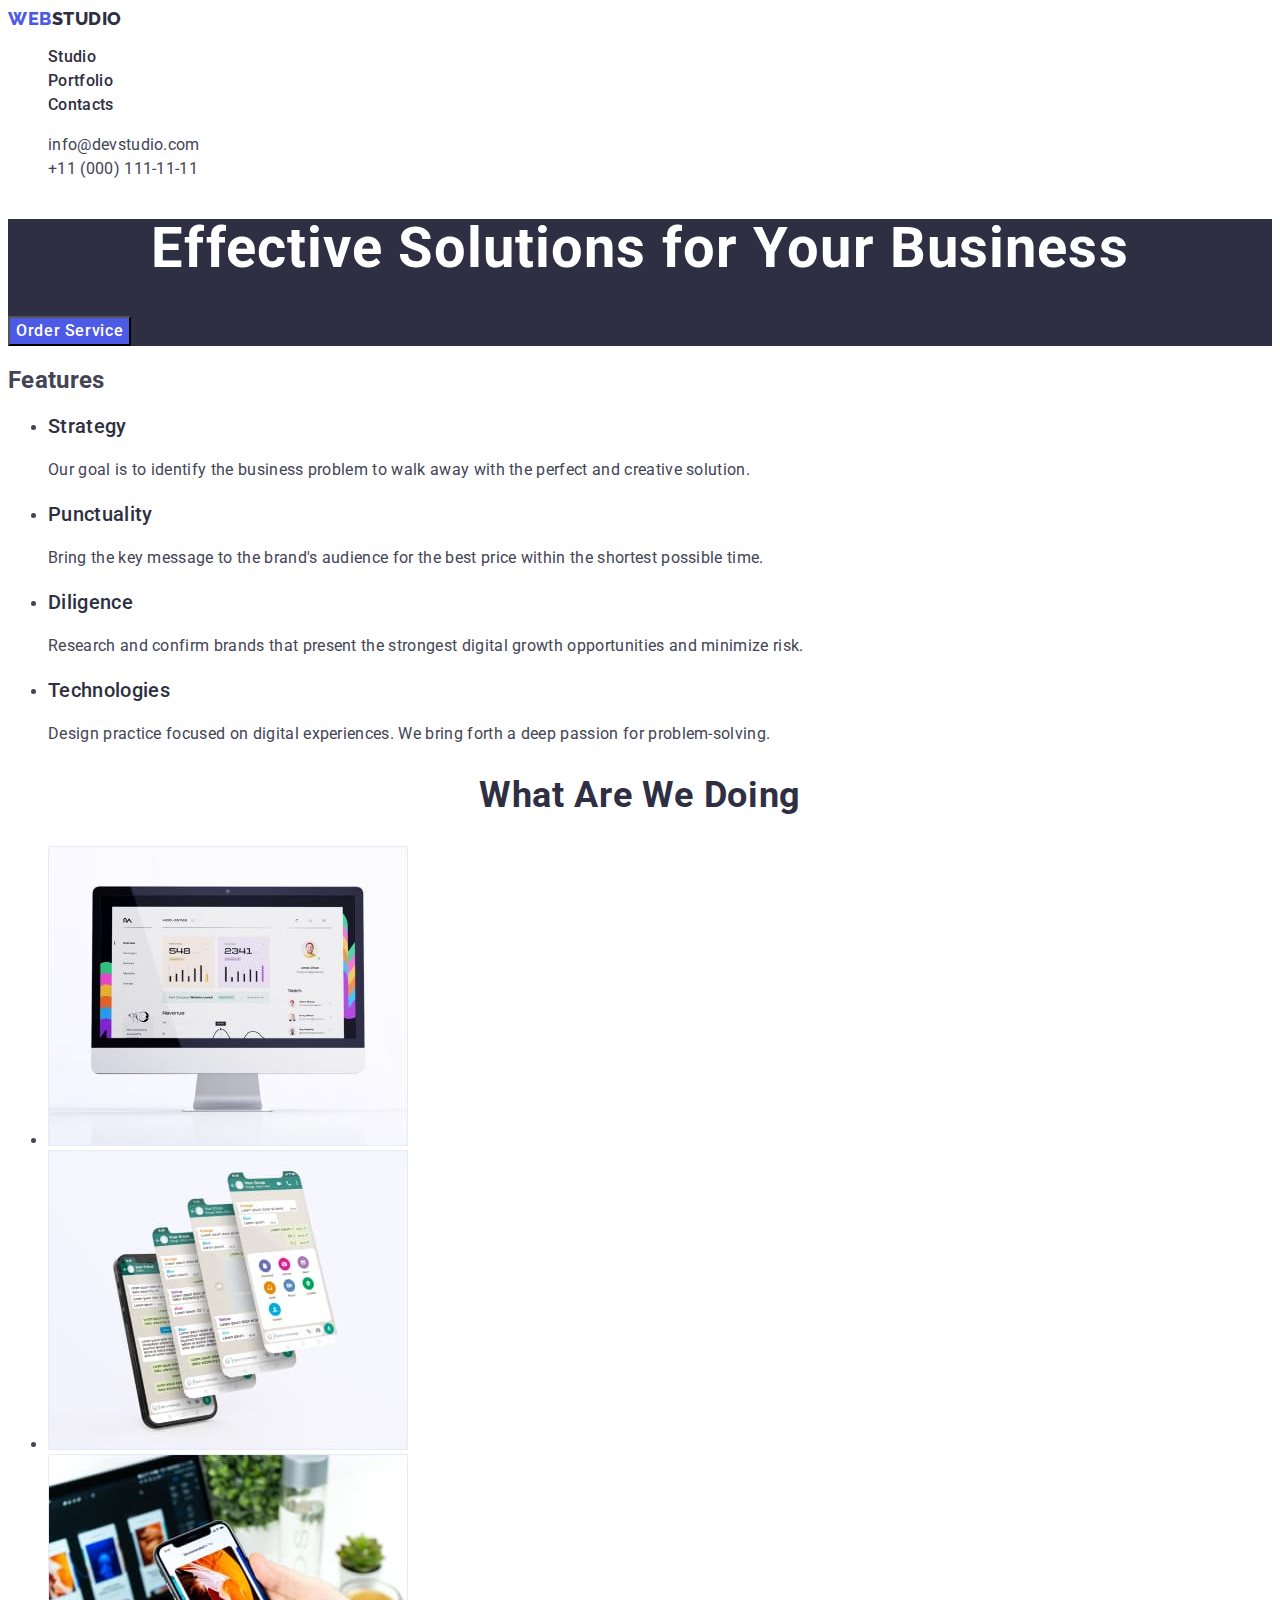
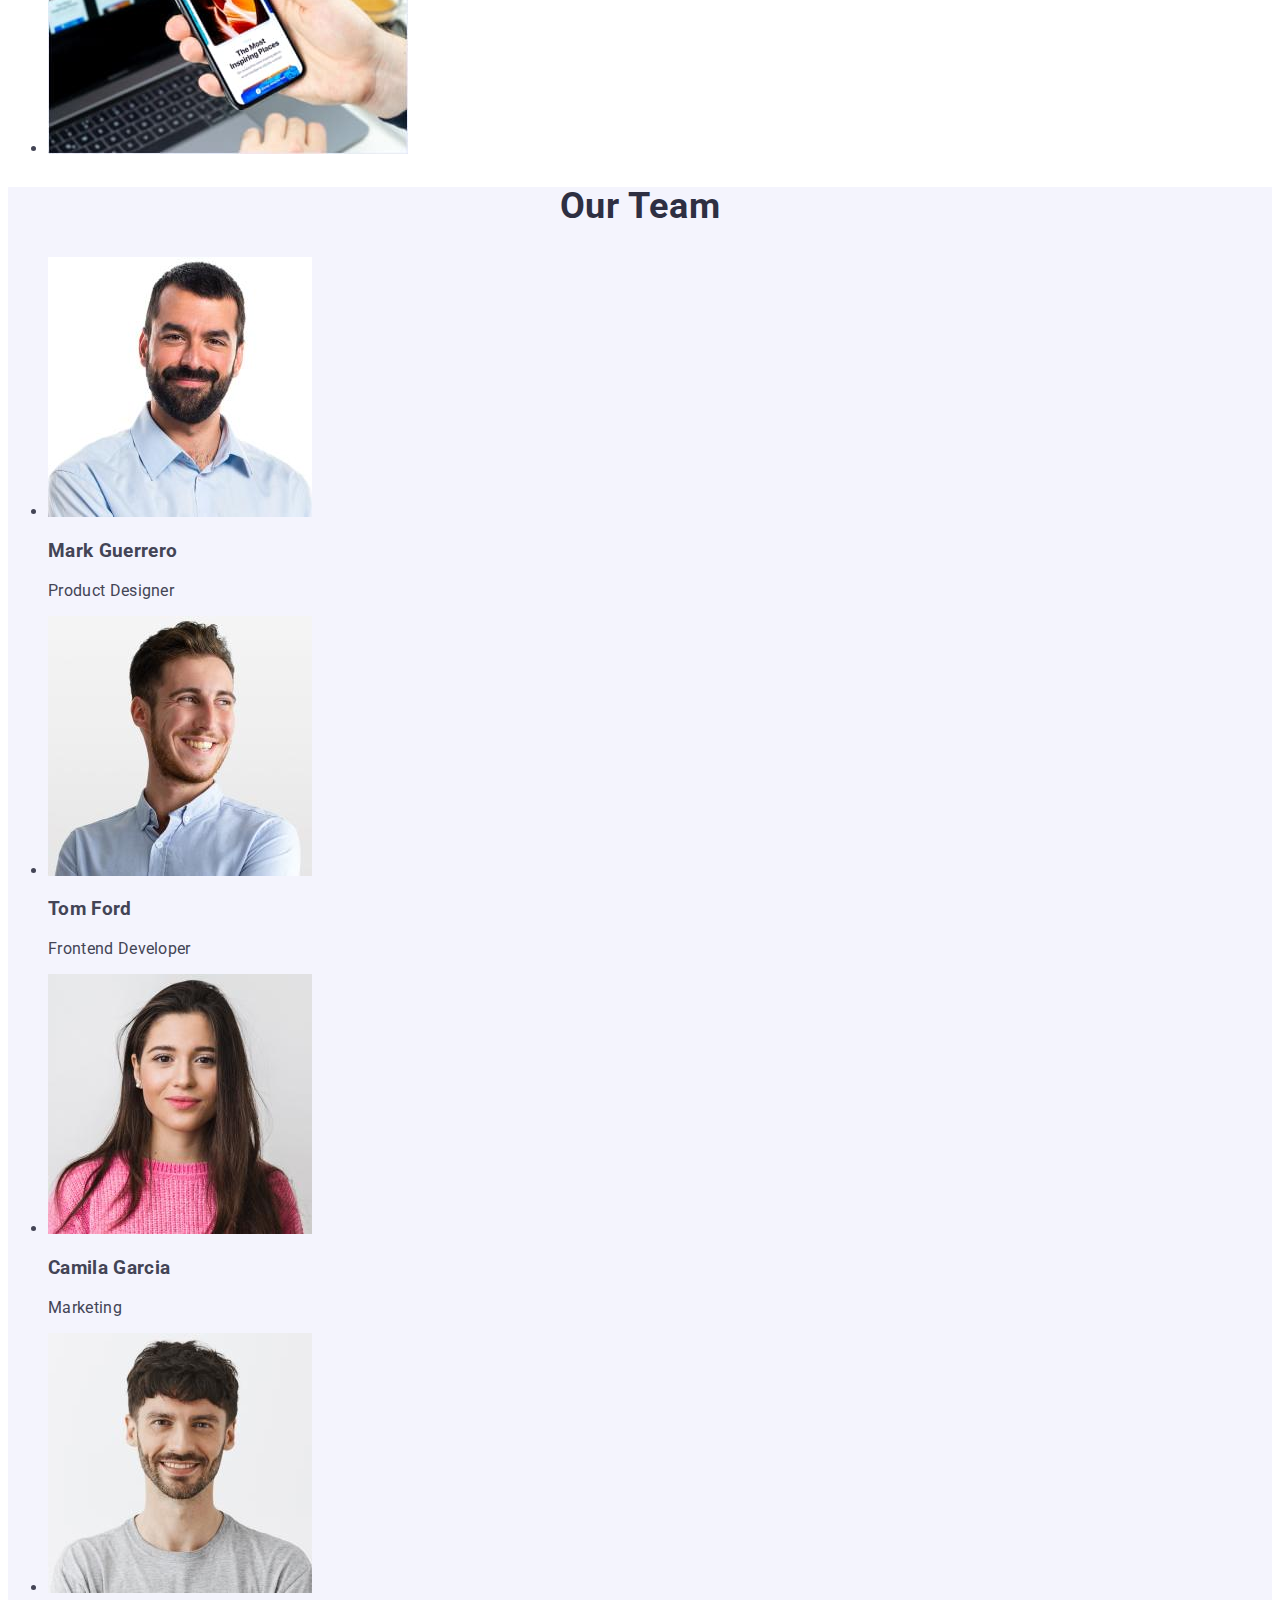
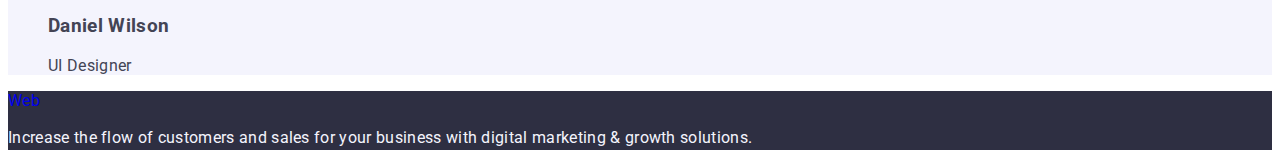
<file: index.html>
<!DOCTYPE html>
<html lang="en">
  <head>
    <meta charset="UTF-8" />
    <meta name="viewport" content="width=device-width, initial-scale=1.0" />
    <title>WebStudio</title>
    <link rel="preconnect" href="https://fonts.googleapis.com" />
    <link rel="preconnect" href="https://fonts.gstatic.com" crossorigin />
    <link
      href="https://fonts.googleapis.com/css2?family=Raleway:wght@800&family=Roboto:wght@400;500;700;900&display=swap"
      rel="stylesheet"
    />
    <link rel="stylesheet" href="./css/styles.css" />
  </head>
  <body>
    <header class="header">
      <!-- Main navigation -->
      <nav>
        <!-- Logo -->
        <a href="./index.html" class="nav-logo link"
          >Web<span class="logo">Studio</span></a
        >
        <ul class="list">
          <li><a href="./index.html" class="nav-links link">Studio</a></li>
          <li>
            <a href="./portfolio.html" class="nav-links link">Portfolio</a>
          </li>
          <li><a href="" class="nav-links link">Contacts</a></li>
        </ul>
      </nav>
      <!-- Contacts -->
      <address class="address">
        <ul class="list">
          <li>
            <a href="mailto:info@devstudio.com" class="address-links link"
              >info@devstudio.com</a
            >
          </li>
          <li>
            <a href="tel:+110001111111" class="address-links link"
              >+11 (000) 111-11-11</a
            >
          </li>
        </ul>
      </address>
    </header>
    <main>
      <!-- Hero section-->
      <section class="hero">
        <h1 class="hero-title">Effective Solutions for Your Business</h1>
        <button type="button" class="hero-buttton">Order Service</button>
      </section>
      <!-- Section #2 -->
      <section class="features-section">
        <!-- Оглавление нужно скрыть в будущем -->
        <h2>Features</h2>
        <ul>
          <li>
            <h3 class="features-title">Strategy</h3>
            <p class="features-text">
              Our goal is to identify the business problem to walk away with the
              perfect and creative solution.
            </p>
          </li>
          <li>
            <h3 class="features-title">Punctuality</h3>
            <p class="features-text">
              Bring the key message to the brand's audience for the best price
              within the shortest possible time.
            </p>
          </li>
          <li>
            <h3 class="features-title">Diligence</h3>
            <p class="features-text">
              Research and confirm brands that present the strongest digital
              growth opportunities and minimize risk.
            </p>
          </li>
          <li>
            <h3 class="features-title">Technologies</h3>
            <p class="features-text">
              Design practice focused on digital experiences. We bring forth a
              deep passion for problem-solving.
            </p>
          </li>
        </ul>
      </section>
      <!-- Section #3  -->
      <section class="project-section">
        <h2 class="project-title">What are we doing</h2>
        <ul>
          <li>
            <img
              src="./images/macbook.jpg"
              alt="pc application"
              width="360"
              height="300"
            />
          </li>
          <li>
            <img
              src="./images/phone-screen.jpg"
              alt="smartphone application"
              width="360"
              height="300"
            />
          </li>
          <li>
            <img
              src="./images/laptopandphone.jpg"
              alt="pc and phone synchronized"
              width="360"
              height="300"
            />
          </li>
        </ul>
      </section>
      <!-- Section #4 -->
      <section class="team-section">
        <h2 class="team-title">Our Team</h2>
        <ul>
          <li>
            <img
              src="./images/team-members/guerrero.jpg"
              alt="Product Designer"
              width="264"
              height="260"
            />
            <h3 class="employee">Mark Guerrero</h3>
            <p class="position">Product Designer</p>
          </li>
          <li>
            <img
              src="./images/team-members/ford.jpg"
              alt="Frontend Developer"
              width="264"
              height="260"
            />
            <h3 class="employee">Tom Ford</h3>
            <p class="position">Frontend Developer</p>
          </li>
          <li>
            <img
              src="./images/team-members/garcia.jpg"
              alt="Marketing"
              width="264"
              height="260"
            />
            <h3 class="employee">Camila Garcia</h3>
            <p class="position">Marketing</p>
          </li>
          <li>
            <img
              src="./images/team-members/wilson.jpg"
              alt="UI Designer"
              width="264"
              height="260"
            />
            <h3 class="employee">Daniel Wilson</h3>
            <p class="position">UI Designer</p>
          </li>
        </ul>
      </section>
    </main>
    <footer class="footer-section">
      <a href="./index.html" class="footer-links-logo link">
        Web<span class="logo">Studio</span></a
      >
      <p class="footer-text">
        Increase the flow of customers and sales for your business with digital
        marketing & growth solutions.
      </p>
    </footer>
  </body>
</html>
</file>
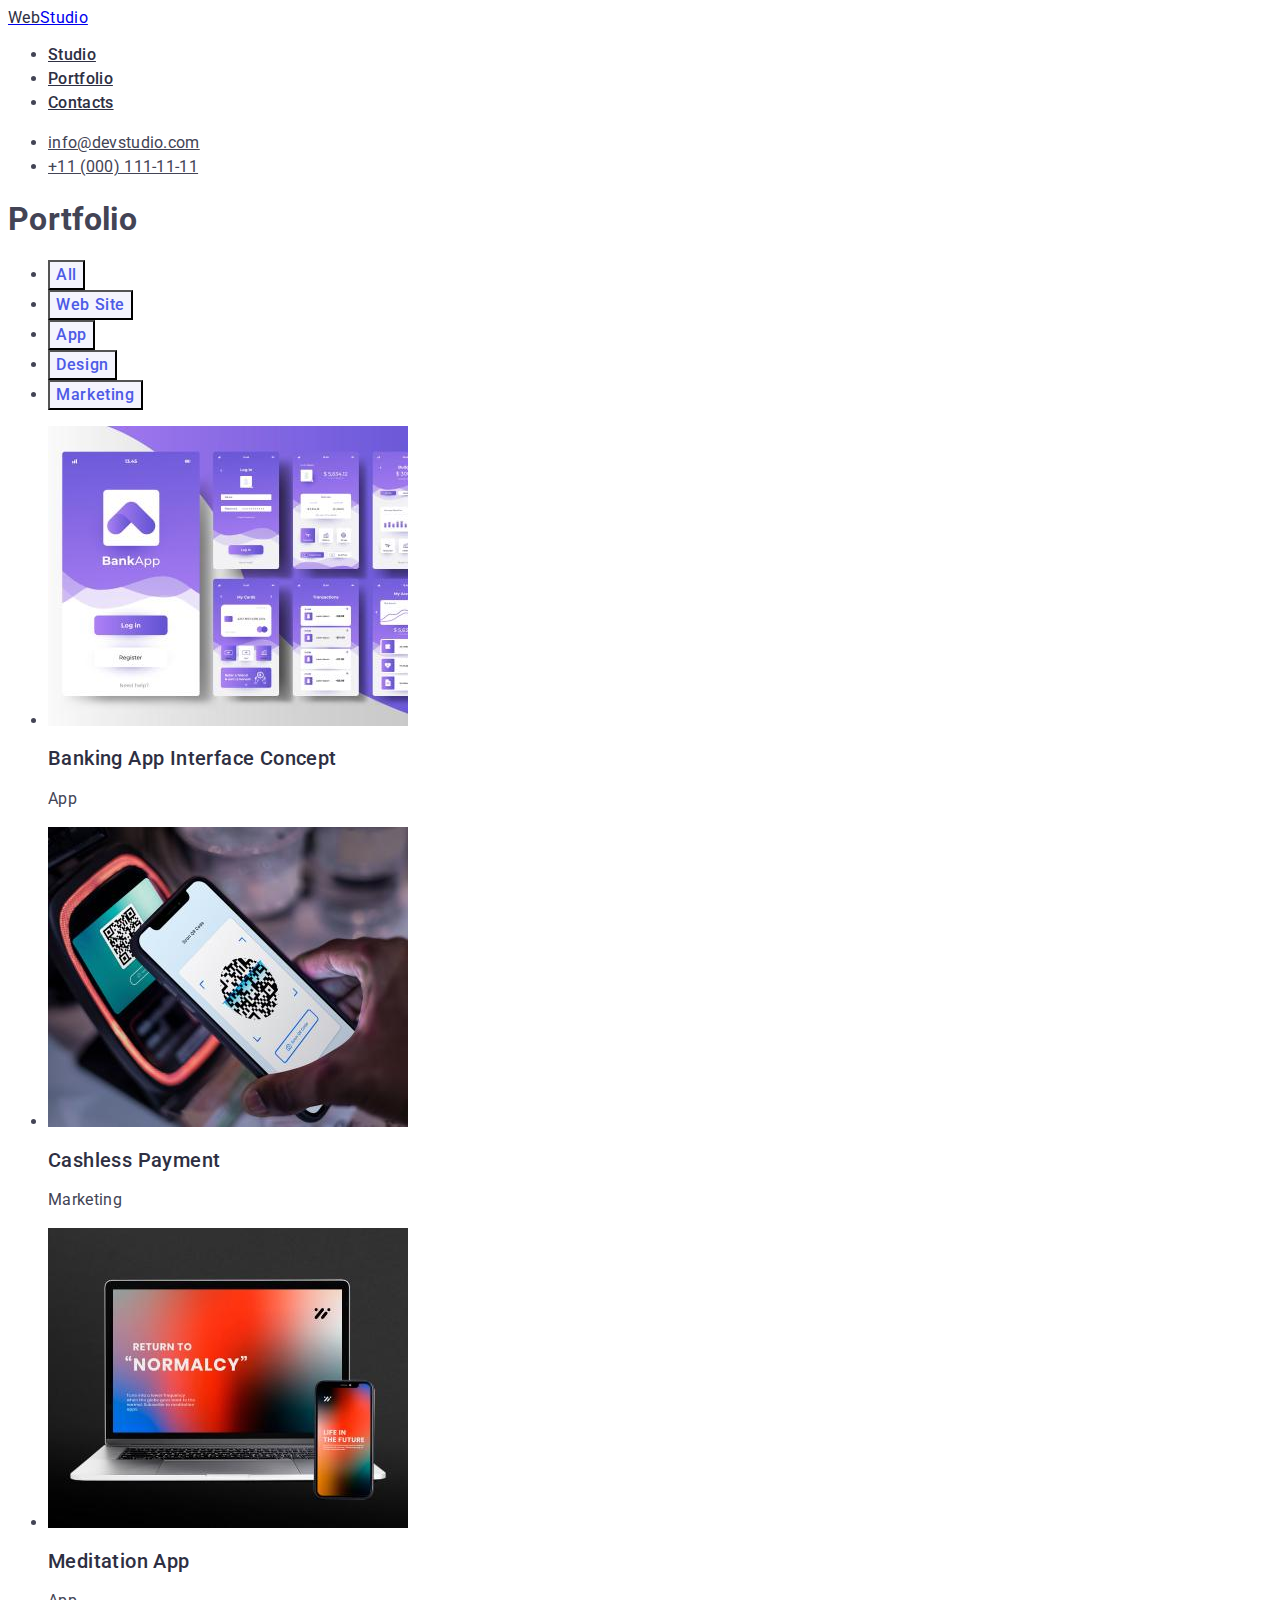
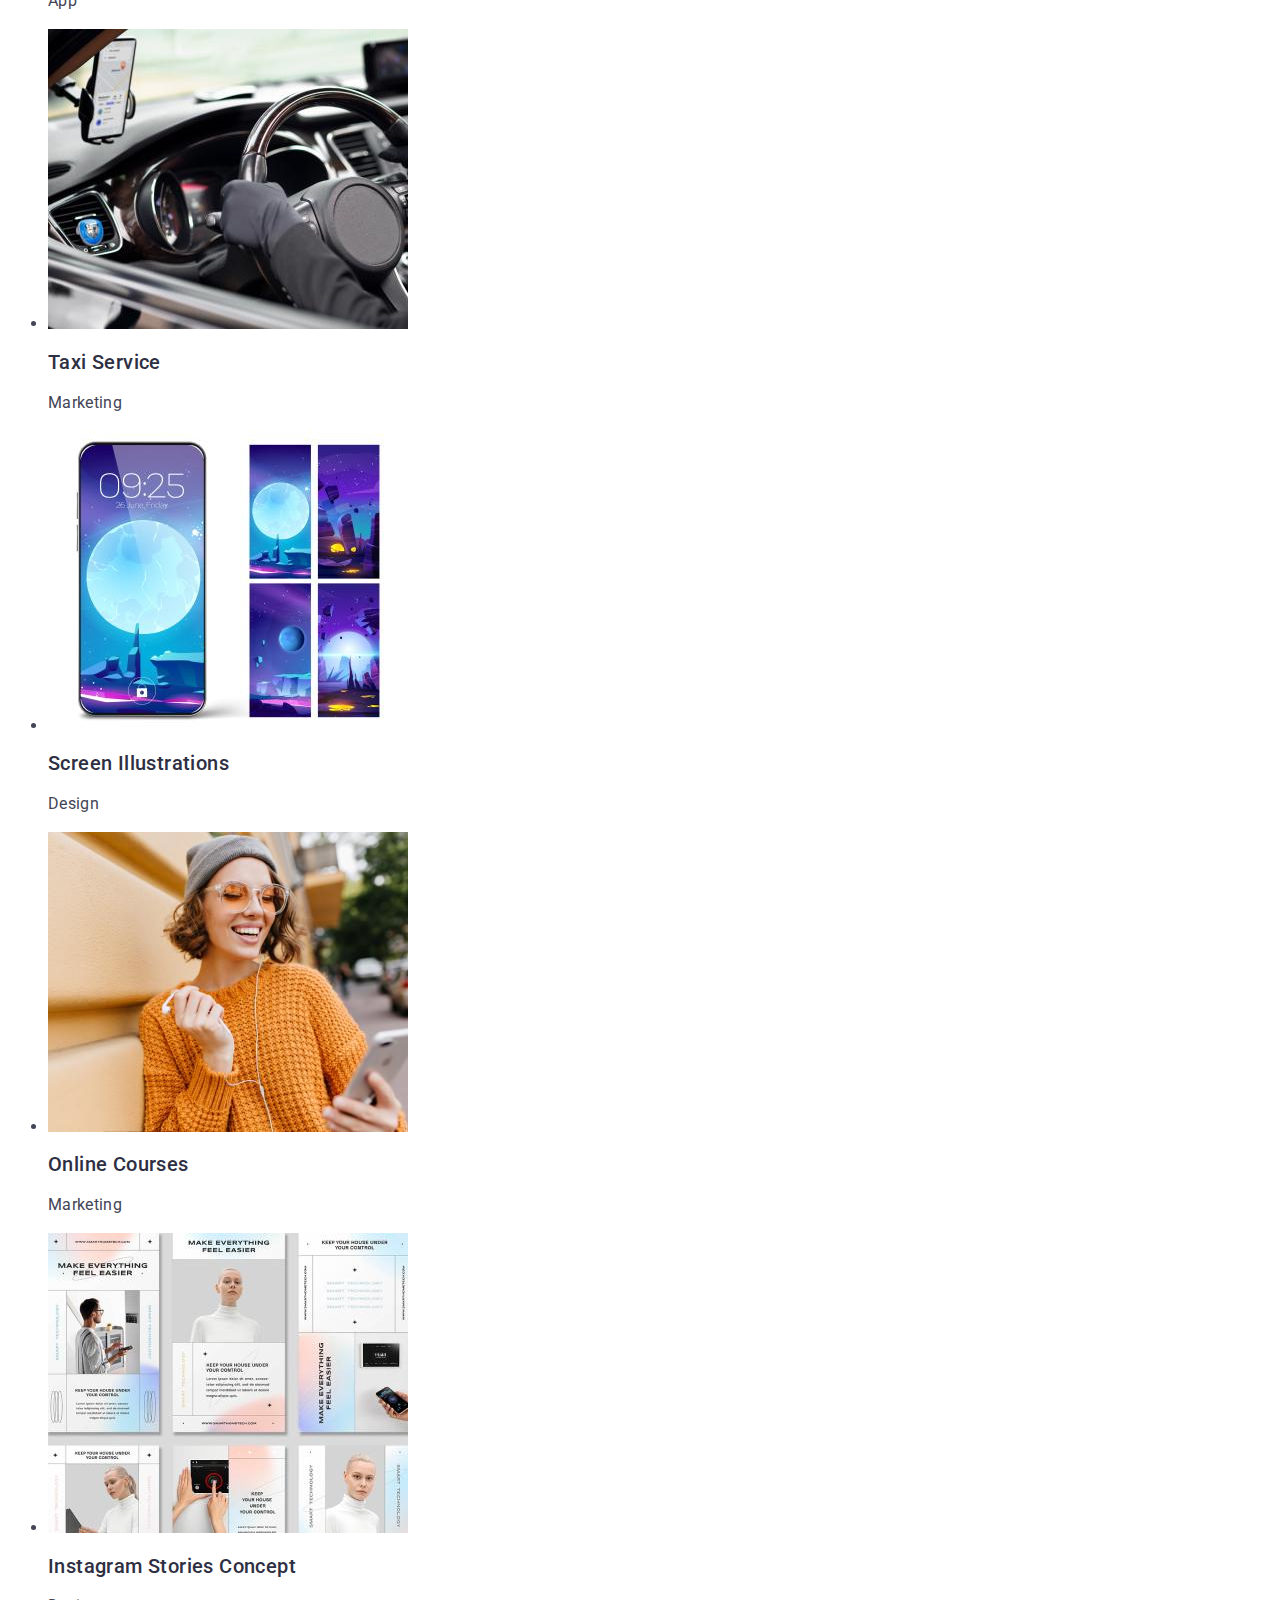
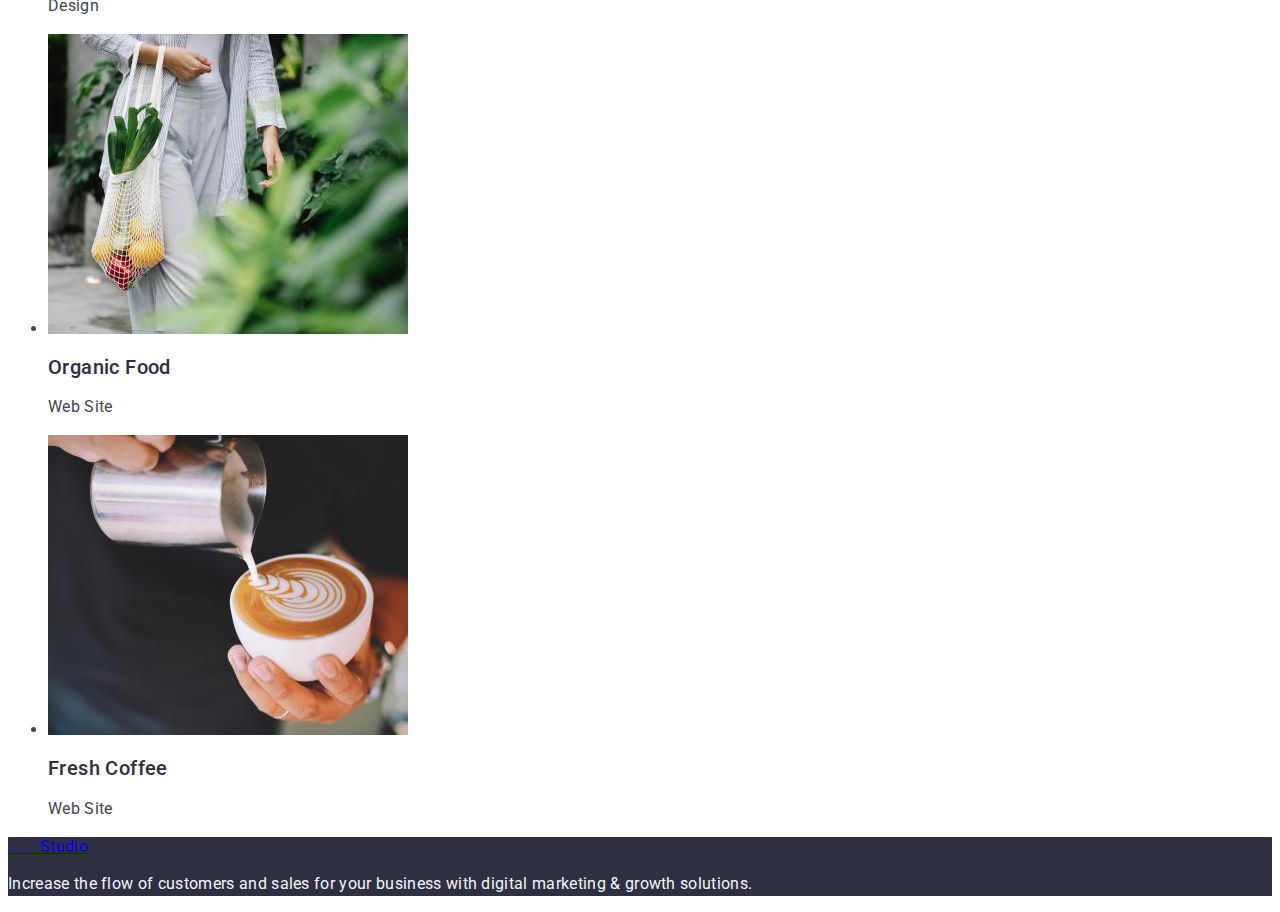
<file: portfolio.html>
<!DOCTYPE html>
<html lang="en">
  <head>
    <meta charset="UTF-8" />
    <meta name="viewport" content="width=device-width, initial-scale=1.0" />
    <title>WebStudio</title>
    <link rel="preconnect" href="https://fonts.googleapis.com" />
    <link rel="preconnect" href="https://fonts.gstatic.com" crossorigin />
    <link
      href="https://fonts.googleapis.com/css2?family=Raleway:wght@800&family=Roboto:wght@400;500;700;900&display=swap"
      rel="stylesheet"
    />
    <link rel="stylesheet" href="./css/styles.css" />
  </head>
  <body>
    <header class="header">
      <!-- Main navigation -->
      <nav class="navigation">
        <!-- Logo -->
        <a href="./index.html" class="nav-links-logo"
          ><span class="logo">Web</span>Studio</a
        >
        <ul>
          <li><a href="./index.html" class="nav-links">Studio</a></li>
          <li><a href="./portfolio.html" class="nav-links">Portfolio</a></li>
          <li><a href="" class="nav-links">Contacts</a></li>
        </ul>
      </nav>
      <!-- Contacts -->
      <address class="address">
        <ul>
          <li>
            <a href="mailto:info@devstudio.com" class="address-links"
              >info@devstudio.com</a
            >
          </li>
          <li>
            <a href="tel:+110001111111" class="address-links"
              >+11 (000) 111-11-11</a
            >
          </li>
        </ul>
      </address>
    </header>
    <!-- Main -->
    <main>
      <section>
        <!-- Скрытый заголовок -->
        <h1>Portfolio</h1>
        <ul class="Filter">
          <li><button type="button" class="filter-button">All</button></li>
          <li><button type="button" class="filter-button">Web Site</button></li>
          <li><button type="button" class="filter-button">App</button></li>
          <li><button type="button" class="filter-button">Design</button></li>
          <li>
            <button type="button" class="filter-button">Marketing</button>
          </li>
        </ul>
        <ul class="portfolio-list">
          <li>
            <img
              src="./images/portfolio/banking-app.jpg"
              alt="banking-app"
              width="360"
              height="300"
            />
            <h2 class="portfolio-title">Banking App Interface Concept</h2>
            <p class="portfoilio-text">App</p>
          </li>
          <li>
            <img
              src="./images/portfolio/cashless-payment.jpg"
              alt="cashless-payment"
              width="360"
              height="300"
            />
            <h2 class="portfolio-title">Cashless Payment</h2>
            <p class="portfoilio-text">Marketing</p>
          </li>
          <li>
            <img
              src="./images/portfolio/meditation.jpg"
              alt="meditation-app"
              width="360"
              height="300"
            />
            <h2 class="portfolio-title">Meditation App</h2>
            <p class="portfoilio-text">App</p>
          </li>
          <li>
            <img
              src="./images/portfolio/taxi.jpg"
              alt="taxi-service"
              width="360"
              height="300"
            />
            <h2 class="portfolio-title">Taxi Service</h2>
            <p class="portfoilio-text">Marketing</p>
          </li>
          <li>
            <img
              src="./images/portfolio/screen.jpg"
              alt="screan-illustrations"
              width="360"
              height="300"
            />
            <h2 class="portfolio-title">Screen Illustrations</h2>
            <p class="portfoilio-text">Design</p>
          </li>
          <li>
            <img
              src="./images/portfolio/courses.jpg"
              alt="online-courses"
              width="360"
              height="300"
            />
            <h2 class="portfolio-title">Online Courses</h2>
            <p class="portfoilio-text">Marketing</p>
          </li>

          <li>
            <img
              src="./images/portfolio/insta-stories.jpg"
              alt="insta-stories"
              width="360"
              height="300"
            />
            <h2 class="portfolio-title">Instagram Stories Concept</h2>
            <p class="portfoilio-text">Design</p>
          </li>
          <li>
            <img
              src="./images/portfolio/organic-food.jpg"
              alt="organic-food"
              width="360"
              height="300"
            />
            <h2 class="portfolio-title">Organic Food</h2>
            <p class="portfoilio-text">Web Site</p>
          </li>
          <li>
            <img
              src="./images/portfolio/fresh-coffee.jpg"
              alt="fresh-coffee"
              width="360"
              height="300"
            />
            <h2 class="portfolio-title">Fresh Coffee</h2>
            <p class="portfoilio-text">Web Site</p>
          </li>
        </ul>
      </section>
    </main>

    <!-- footer -->
    <footer class="footer-section">
      <a href="./index.html" class="footer-links-logo">
        <span class="logo">Web</span>Studio</a
      >
      <p class="footer-text">
        Increase the flow of customers and sales for your business with digital
        marketing & growth solutions.
      </p>
    </footer>
  </body>
</html>
</file>
<file: css/styles.css>
/* Colors */
/* главный цвет для фона - #ffffff; главный цвет для шрифта - #434455 , для заголовков - #2E2F42 */
/* header - #ffffff + line br - #E7E9FC */
/* button - #4D5AE5 */
/* logo - web - #4D5AE5 m studio - #2E2F42 */
/* hero  - text #ffffff */

:root {
  --text-color: #434455;
  --h-color: #2e2f42;
  --pressed-state: #404bbf;
  --primary-brand: #4d5ae5;
  --footer-background-color: #2e2f42;
  --secondary-background-color: #f4f4fd;
  --white-background: #ffffff;
  --white-text: #ffffff;
  --footer-cloud-text: #f4f4fd;
}

body {
  background-color: var(--white-background);
  color: var(--text-color);
  font-family: Roboto, sans-serif;
  letter-spacing: 0.02em;
}
.link {
  text-decoration: none;
}

.list {
  list-style: none;
}
/* Header */
.nav-logo {
  color: var(--primary-brand);
  font-family: Raleway, sans-serif;
  font-weight: 800;
  font-size: 18px;
  line-height: 1.17;
  letter-spacing: 0.03em;
  text-transform: uppercase;
}
.logo {
  color: var(--h-color);
}

/* tech  */

.nav-links {
  color: var(--h-color);
  font-weight: 500;
  font-size: 16px;
  line-height: 1.5;
}
.address {
  font-style: normal;
}
.address-links {
  color: var(--text-color);
  font-size: 16px;
  line-height: 1.5;
}
.nav-links:hover,
.nav-links:focus,
.address-links:hover,
.address-links:focus {
  color: var(--pressed-state);
}

/* hero */
.hero {
  background-color: var(--footer-background-color);
}

.hero-title {
  color: var(--white-text);
  font-size: 56px;
  line-height: 1.07;
  text-align: center;
  letter-spacing: 0.02em;
}

.hero-buttton {
  color: var(--white-text);
  background-color: var(--primary-brand);
  cursor: pointer;
  font-family: Roboto, sans-serif;
  font-weight: 500;
  font-size: 16px;
  line-height: 1.5;
  letter-spacing: 0.04em;
}
.hero-buttton:hover,
.hero-buttton:focus {
  background-color: var(--pressed-state);
}
/* main */
/* section 2 */
.features-title {
  color: var(--h-color);
  font-weight: 500;
  font-size: 20px;
  line-height: 1.2;
}
.features-text {
  font-size: 16px;
  line-height: 1.5;
}
/* section 3/4 */
.project-title,
.team-title {
  color: var(--h-color);
  font-size: 36px;
  line-height: 1.11;
  letter-spacing: 0.02em;
  text-align: center;
  text-transform: capitalize;
}
.team-card .employee {
  color: var(--h-color);
  font-weight: 500;
  font-size: 20px;
  line-height: 1.2;
  letter-spacing: 0.02;
  text-align: center;
}
.team-card .position {
  color: var(--text-color);
  font-size: 16px;
  line-height: 1.5;
  text-align: center;
}
.team-section {
  background-color: var(--secondary-background-color);
}
.team-card {
  background-color: var(--white-background);
}
/* footer */
.footer-section {
  background-color: var(--footer-background-color);
}
.footer-logo {
  color: var(--primary-brand);
  font-family: Raleway, sans-serif;
  font-weight: 800;
  font-size: 18px;
  line-height: 1.17;
  letter-spacing: 0.03em;
  text-transform: uppercase;
}

.footer-text {
  color: var(--footer-cloud-text);
  font-size: 16px;
  line-height: 1.5;
}
.foot-logo {
  color: var(--footer-cloud-text);
}

/* portfolio */

/* buttons */
.filter-button {
  color: var(--primary-brand);
  background-color: var(--secondary-background-color);
  font-family: Roboto, sans-serif;
  cursor: pointer;
  font-weight: 500;
  font-size: 16px;
  line-height: 1.5;
  text-align: center;
  letter-spacing: 0.04em;
}

.filter-button:hover,
.filter-button:focus {
  color: var(--white-text);
  background-color: var(--pressed-state);
}
/* section */
.portfolio-title {
  color: var(--h-color);
  font-weight: 500;
  font-size: 20px;
  line-height: 1.2;
  letter-spacing: 0.02em;
}
.portfoilio-text {
  color: var(--text-color);
  font-size: 16px;
  line-height: 1.5;
  letter-spacing: 0.02em;
}
</file>
